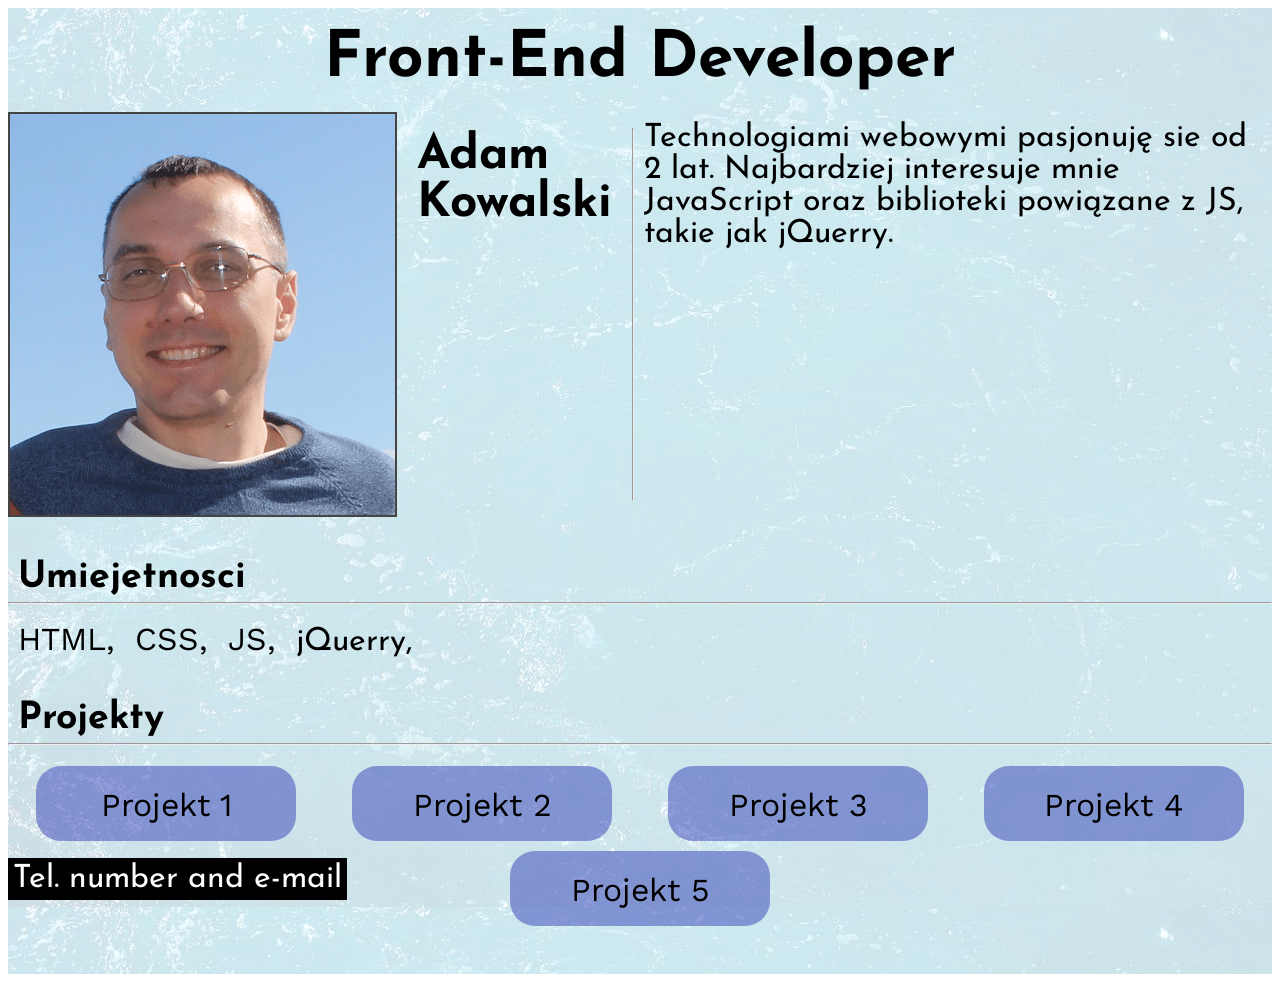
<file: index.html>
<!DOCTYPE html>
<html lang="pl">
<head>
    <meta charset="UTF-8">
    <meta name="viewport" content="width=device-width, initial-scale=1.0">
    <meta http-equiv="X-UA-Compatible" content="ie=edge">
    <title>Front-End Developer</title>
    <link rel="stylesheet" type="text/css" href="Omnie.css"/>
    <link href="https://fonts.googleapis.com/css?family=Work+Sans&amp;subset=latin-ext" rel="stylesheet">
    <link href="https://fonts.googleapis.com/css?family=Josefin+Sans|Work+Sans&amp;subset=latin-ext" rel="stylesheet"> 
</head>
<body>
    <div id="container">
        <h1> Front-End Developer</h1>
        <div id="fotodescr">
            <img src="Profilefoto.png" alt="Profile foto"/>
            <h2>Adam Kowalski</h2>
            <hr>
            <span>Technologiami webowymi pasjonuję sie od 2 lat. Najbardziej interesuje mnie JavaScript oraz biblioteki
                 powiązane z JS, takie jak jQuerry. </span>
        </div>
        <br>
        <h3>Umiejetnosci</h3>
        <hr>
            <div class="skills">
                <span class="font">HTML,</span><span class="font">CSS,</span><span class="font">JS,</span><span>jQuerry,</span>
            </div>
         
            <br>
        <h3>Projekty</h3>
        <hr>
        <div class="projects">
            <p class="Pro">Projekt 1</p><p class="Pro">Projekt 2</p> <p class="Pro"> Projekt 3</p><p class="Pro">Projekt 4</p> <p class="Pro"> Projekt 5</p>
        </div> 
        
        <h3></h3>
        <footer>Tel. number and e-mail</footer>
        

    </div>
</body>
</html>
</file>
<file: Omnie.css>
body{
    position: relative;
    font-size: 2.5rem;
    font-family: 'Josefin Sans', sans-serif;
}

body::after {
    content: "";
    background: url(tlo.jpg);
    opacity: 0.2;
    top: 0;
    left: 0;
    bottom: 0;
    right: 0;
    position: absolute;
    z-index: -1;   
    
  }

#container{
    display: inline-block;
    margin: 0 auto;
    padding-bottom: 2.7rem;
    

}




img{
    margin: 0 auto;
    border: 2px solid #444;
    max-width: 100%;
    min-width: 270px;

    
}

h1{
    margin: 20px;
    text-align: center;
    
    
}


h2{
    margin: 20px;
    
}

h3{
    margin: 10px 10px -10px 10px;
    
}



span{
    margin: 10px;
    
}

.font{
    font-family: 'Work Sans', sans-serif;
}

.Pro{
    background-color: rgba(54, 67, 184, 0.5);
    text-align: center;
    font-family: 'Work Sans', sans-serif;
    margin: 5px auto;
    padding: 5px;
    
    
}

.Pro:hover{
    
    cursor: pointer;
    background-color: rgb(54, 67, 184);
    font-weight: bold;
    color: white;
}




footer{
    position: fixed;
    bottom: 0px;
    background: black;
    color: white;
    padding: 5px;
}

@media screen and (min-width: 800px){
    body{
        font-size: 2rem;
    }

    #fotodescr{
        display: flex;
    }

    img{
        min-width: 385px;
        
    }

    .projects{
        display: flex;
        justify-content: space-evenly;
        flex-wrap: wrap;
    }

    .Pro{
        width: 250px;
        height: 50px;
        border-radius: 25px;
        padding-top: 20px;
    }

}
</file>
